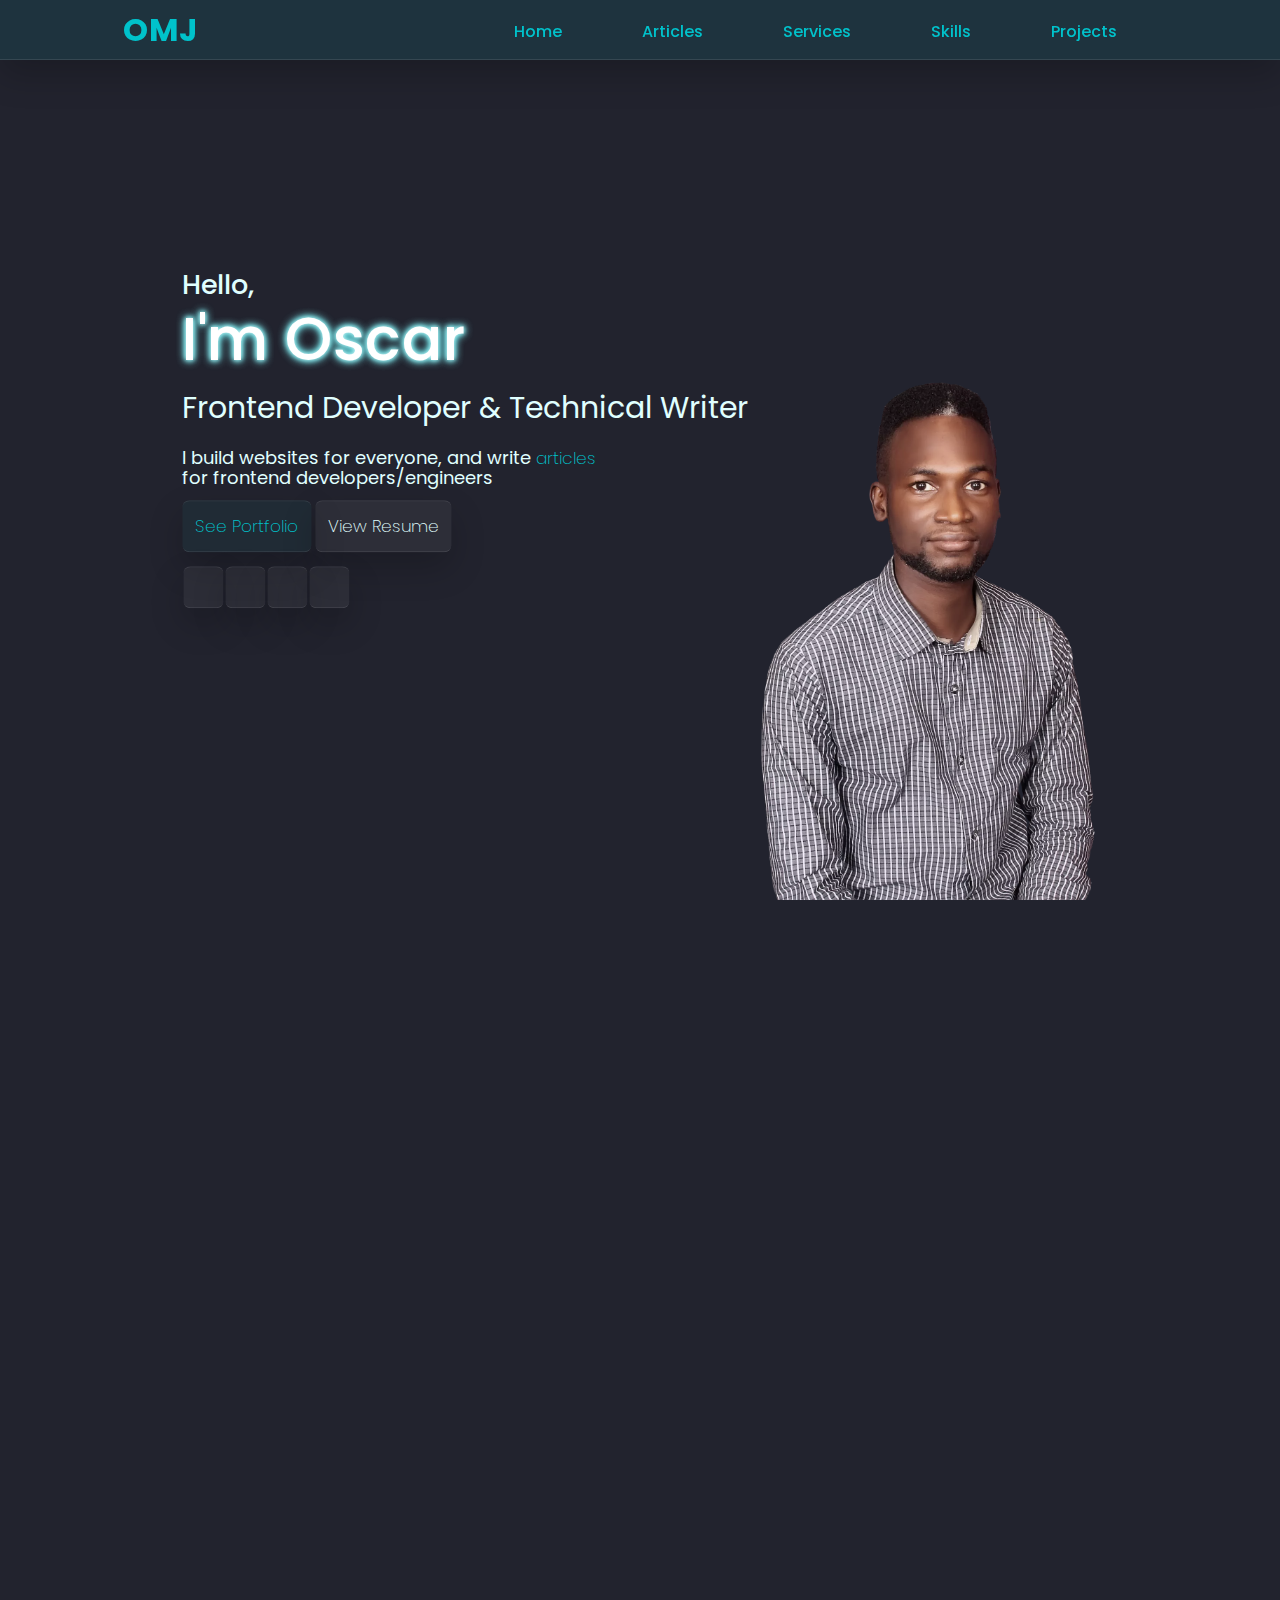
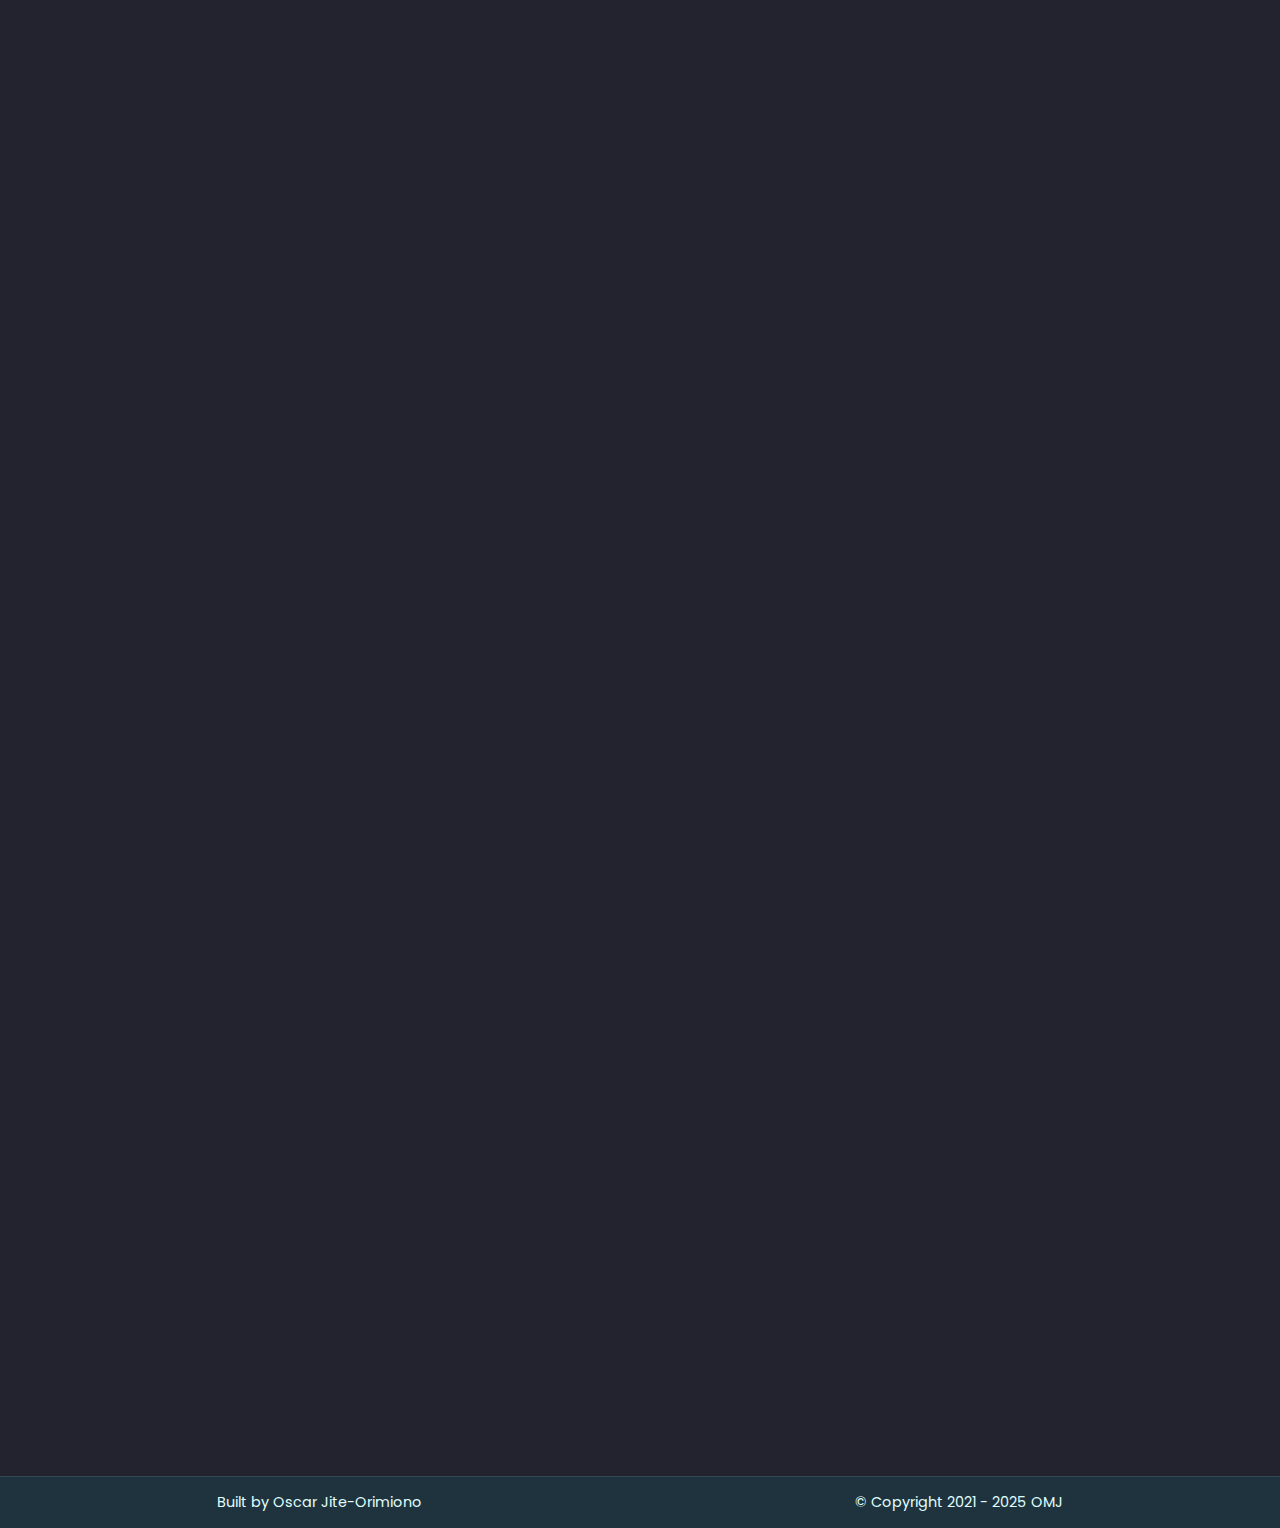
<file: index.html>
<!DOCTYPE html>
<html lang="en">

<head>
  <meta charset="UTF-8" />
  <meta http-equiv="X-UA-Compatible" content="IE=edge" />
  <meta name="viewport" content="width=device-width, initial-scale=1.0" />
  <link rel="stylesheet" type="text/css" href="css/style.css" />
  <link rel="shortcut icon" href="images/OMJ Icon.webp" type="image/x-icon" />
 <link rel="stylesheet" href="https://cdnjs.cloudflare.com/ajax/libs/font-awesome/6.6.0/css/all.min.css"
    integrity="sha512-Kc323vGBEqzTmouAECnVceyQqyqdsSiqLQISBL29aUW4U/M7pSPA/gEUZQqv1cwx4OnYxTxve5UMg5GT6L4JJg=="
    crossorigin="anonymous" referrerpolicy="no-referrer" />
  <title>OMJ - Freelance Web Developer</title>
</head>

<body>
  <section id="main">
    <!--Navigation-->
    <nav>
      <div class="logo">
        <a href="#">OMJ</a>
      </div>
      <input class="menu-btn" type="checkbox" id="menu-btn" />
      <label class="menu-icon" for="menu-btn">
        <span class="nav-icon"></span>
      </label>
      <!--Navigation-->
      <ul class="menu">
        <li><a href="#main">Home</a></li>
        <li><a href="articles.html">Articles</a></li>
        <li><a href="#services">Services</a></li>
        <li><a href="#skills">Skills</a></li>
        <li><a href="#portfolio">Projects</a></li>
      </ul>
    </nav>

    <div class="main-text">
      <p>Hello,</p>
      <p>I'm Oscar</p>
      <p>Frontend Developer & Technical Writer</p>
      <p>
        I build websites for everyone, and write <a href="articles.html">articles</a><br />
        for frontend developers/engineers
      </p>
      <a href="#portfolio" class="btn-primary">See Portfolio</a>
      <a href="https://drive.google.com/file/d/1pOnhVlmMi5XYuhYF5XbzTxsvQphCrzLH/view?usp=sharing" target="_blank" class="btn">View Resume</a>
      <ul class="social-links">
        <li>
          <a href="https://x.com/OscarJite" target="_blank"><i class="fa-brands fa-x-twitter"></i></a>
        </li>
        <li>
          <a href="https://www.linkedin.com/in/oscarjite-orimiono/" target="_blank"><i
              class="fa-brands fa-linkedin-in"></i></a>
        </li>
        <li>
          <a href="mailto:oscarmud@gmail.com?subject=Message from Website &body=Hello OMJ!" target="_blank"><i
              class="far fa-envelope"></i></a>
        </li>
        <li>
          <a href="https://github.com/OscarJite" target="_blank"><i class="fab fa-github"></i></a>
        </li>
      </ul>
    </div>
    <img src="images/Oscar.webp" class="model" alt="Oscar's Photo" />
  </section>
  <!--About Me-->
  <div class="about reveal fade-bottom">
    <div class="about-text">
      <h1>About Me</h1>
      <p>
        I'm a frontend web developer and technical writer. I have experience
        working with HTML, CSS, and JavaScript. I
        can also work with Tailwind CSS, Bootstrap, React, and jQuery. I've been a web
        developer since 2020.
      </p>
      <p>
        I build websites with a focus on them being user-friendly, responsive,
        and having pleasing aesthetics.
      </p>
      <p>
        The world is becoming more digital and, this digital space is filled
        with endless possibilities, let's explore it together!
      </p>
      <a href="#portfolio" class="btn-primary">See Portfolio</a>
      <a href="articles.html" class="btn">Find Articles</a>
    </div>
  </div>
  <!--Services-->
  <section id="services" class="reveal fade-bottom">
    <div class="services-text">
      <h1>Services</h1>
      <h3>I provide the following services</h3>
    </div>
    <div class="service-container">
      <div class="service-box box-1">
        <span><i class="fas fa-laptop-code"></i></span>
        <h2 class="heading">Web development</h2>
        <p>
          I build responsive, mobile-friendly websites for different purposes.
        </p>
      </div>
      <div class="service-box box-2">
        <span><i class="fa-regular fa-keyboard"></i></span>
        <h2 class="heading">Technical Writing</h2>
        <p>I write engaging and easy-to-understand technical articles.</p>
      </div>
      <div class="service-box box-3">
        <span><i class="fa-solid fa-gear"></i></span>
        <h2 class="heading">Others</h2>
        <p>Minimal graphics for social media posts, logos, and wallpapers.</p>
      </div>
    </div>
  </section>
  <!--Skills-->
  <section id="skills">
    <div class="skill-text reveal fade-left">
      <div class="skill-heading">
        <span>Skills</span>
        <h2>My Expertise</h2>
      </div>

      <div class="s-box-container">
        <div class="skill-box">
          <i class="fab fa-html5"></i>
          <div class="s-box-text">
            <h3>HTML</h3>
            <p>Hypertext Markup Language.</p>
          </div>
        </div>

        <div class="skill-box">
          <i class="fab fa-css3-alt"></i>
          <div class="s-box-text">
            <h3>CSS</h3>
            <p>Tailwind CSS and Bootstrap.</p>
          </div>
        </div>

        <div class="skill-box">
          <i class="fab fa-js-square"></i>
          <div class="s-box-text">
            <h3>JavaScript</h3>
            <p>Vanilla Js, React, and jQuery.</p>
          </div>
        </div>

        <div class="skill-box">
          <i class="fab fa-wordpress"></i>
          <div class="s-box-text">
            <h3>WordPress</h3>
            <p>Content Management System.</p>
          </div>
        </div>

    
      </div>
    </div>
    <div class="skill-img reveal fade-right">
      <img src="images/skills-img.webp" alt="" />
    </div>
  </section>
  <!--Projects-->


  <section id="portfolio" class="reveal fade-bottom">
    <div class="portfolio-text">
      <h1>Portfolio</h1>
      <h3>Projects</h3>
    </div>
    <div class="portfolio-container">
      <!--box-->
      <div class="portfolio-box">
        <img src="images/recent-1.webp" />
        <h2>HostelPaddy</h2>
        <h3>Platform for hostel management among Nigerian students.</h3>
        <p>HTML, CSS, Bootstrap and Js</p>
        <a href="https://github.com/Eunit99/hostelpaddy" class="btn-primary">Source Code</a>
        <a href="https://hostelpaddy.netlify.app/" class="btn">Visit Site</a>
      </div>
      <!--box-->
      <div class="portfolio-box">
        <img src="images/recent-2.webp" />
        <h2>Managex</h2>
        <h3>Business management software to help MSMEs manage
          their activities.</h3>
        <p>HTML, CSS, Js and jQuery</p>
        <a href="https://github.com/OscarJite/manag3x" class="btn-primary">Source Code</a>
        <a href="https://manag3x-git-main-coderboy-exe.vercel.app/#" class="btn">Visit Site</a>
      </div>
      <!--box-->
    </div>
  </section>
  <footer>
    <p>Built by Oscar Jite-Orimiono <i class="fas fa-smile-wink"></i></p>
    <p>&copy; Copyright 2021 - 2025 OMJ</p>
  </footer>
  <!--Side Bar-->
  <!-- <div class="side-bar">
      <a href="#main"><i class="fas fa-home"></i></a>
      <a href="#services"><i class="fas fa-cog"></i></a>
      <a href="#skills"><i class="fas fa-tools"></i></a>
      <a href="#recent"><i class="far fa-clipboard"></i></a>
      <a href="#reviews"><i class="fas fa-handshake"></i></a>
      <a href="#contact"><i class="far fa-address-book"></i></a>
    </div> -->

  <!-- <script src="js/jquery.js"></script>

  <script type="text/javascript">
    /*Filter menu*/
    $(document).on("click", ".project-filter li", function () {
      $(this)
        .addClass("project-filter-active")
        .siblings()
        .removeClass("project-filter-active");
    });

    /*project-filter*/
    $(document).ready(function () {
      $(".list").click(function () {
        const value = $(this).attr("data-filter");
        if (value == "all") {
          $(".project-box").show("1000");
        } else {
          $(".project-box")
            .not("." + value)
            .hide("1000");
          $(".project-box")
            .filter("." + value)
            .show("1000");
        }
      });
    });
  </script> -->

  <script type="text/javascript">
    function reveal() {
      var reveals = document.querySelectorAll(".reveal");

      for (var i = 0; i < reveals.length; i++) {
        var windowHeight = window.innerHeight;
        var elementTop = reveals[i].getBoundingClientRect().top;
        var elementVisible = 150;

        if (elementTop < windowHeight - elementVisible) {
          reveals[i].classList.add("active");
        } else {
          reveals[i].classList.remove("active");
        }
      }
    }

    window.addEventListener("scroll", reveal);
  </script>
</body>

</html>
</file>
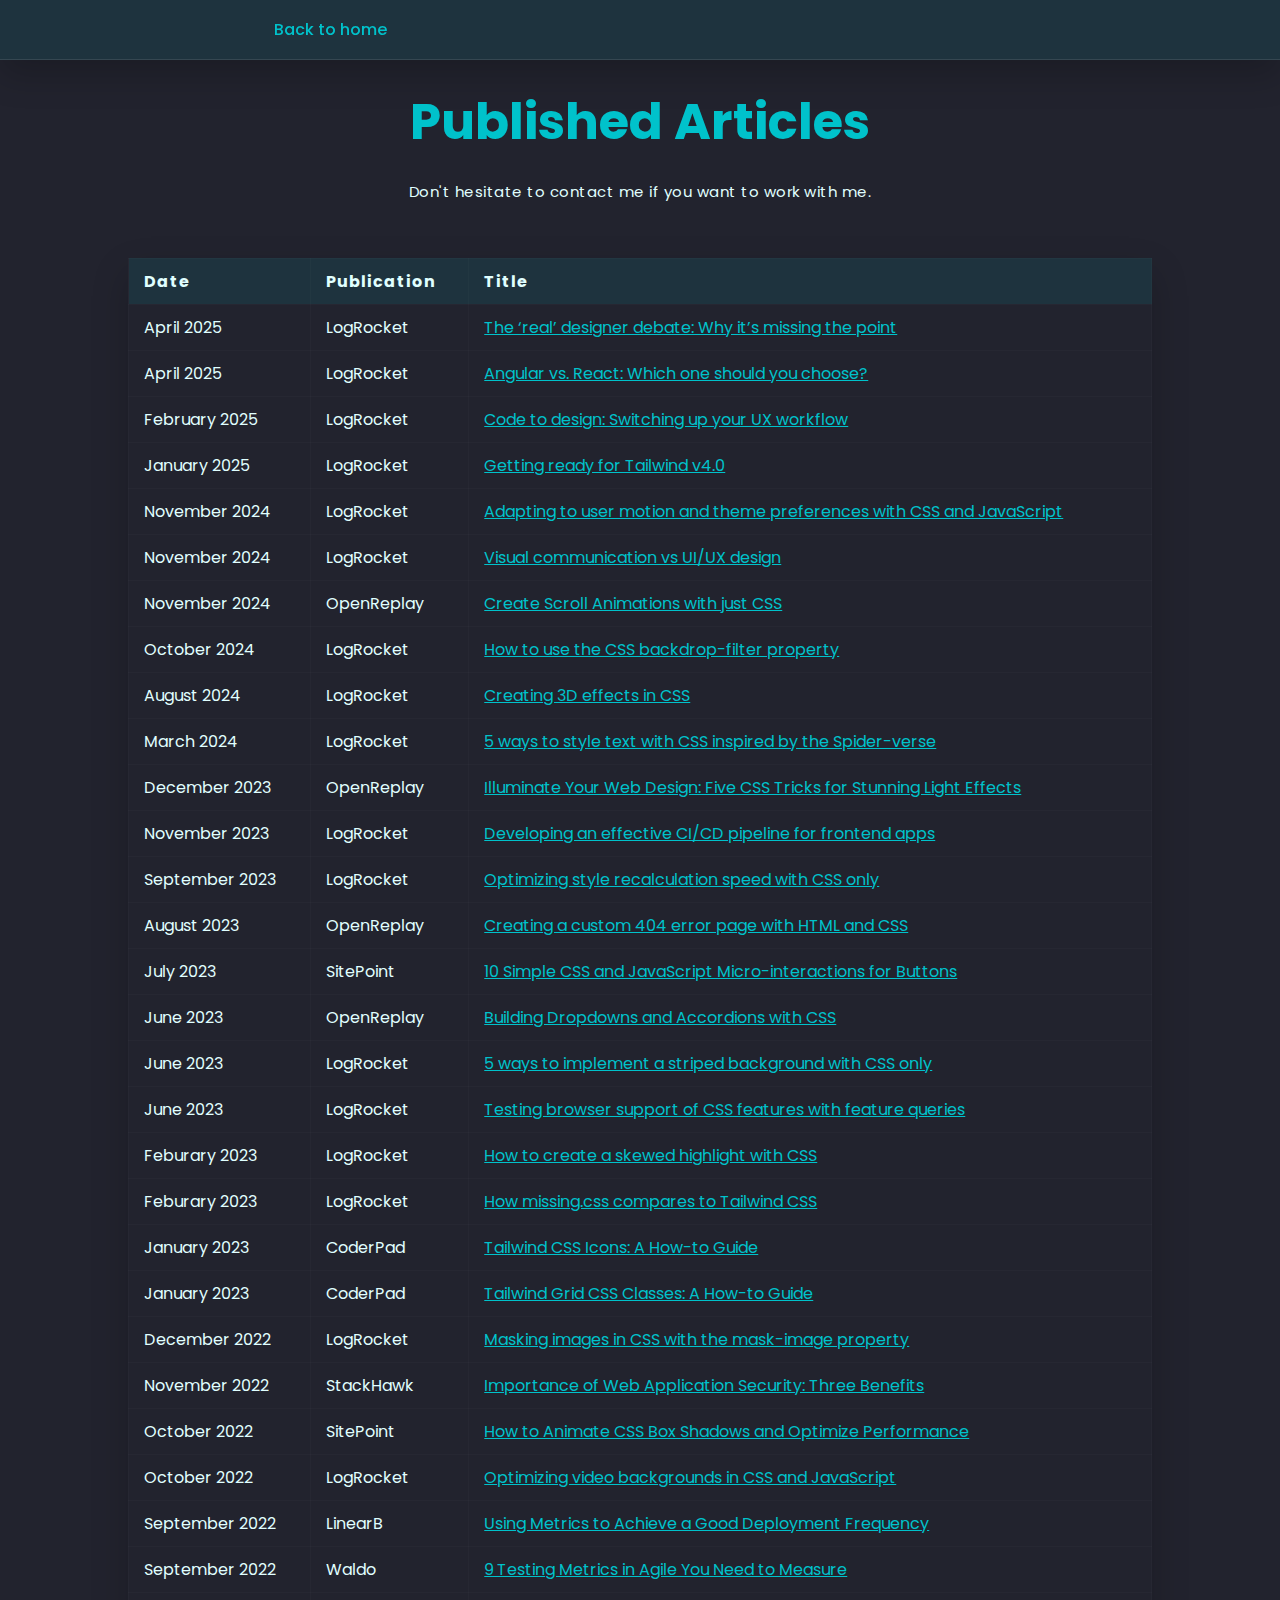
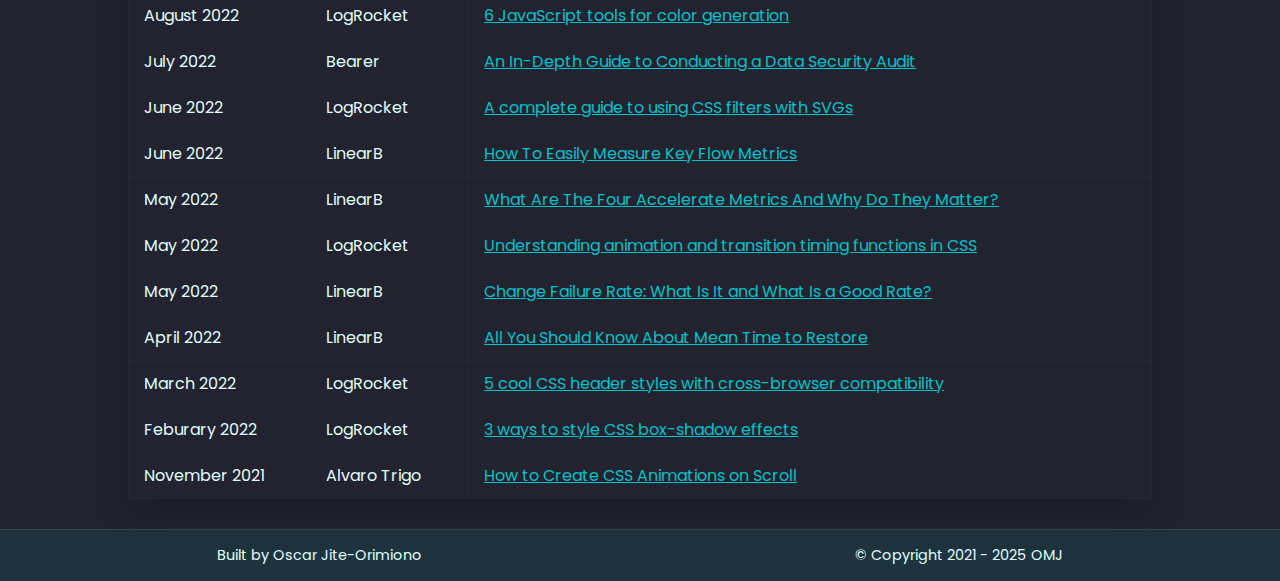
<file: articles.html>
<!DOCTYPE html>
<html lang="en">

<head>
  <meta charset="UTF-8">
  <meta name="viewport" content="width=device-width, initial-scale=1.0">
  <title>OMJ - My Articles</title>
  <link rel="stylesheet" href="css/articles.css">
  <link rel="shortcut icon" href="images/OMJ Icon.webp" type="image/x-icon" />
  <link rel="stylesheet" href="https://cdnjs.cloudflare.com/ajax/libs/font-awesome/6.6.0/css/all.min.css"
    integrity="sha512-Kc323vGBEqzTmouAECnVceyQqyqdsSiqLQISBL29aUW4U/M7pSPA/gEUZQqv1cwx4OnYxTxve5UMg5GT6L4JJg=="
    crossorigin="anonymous" referrerpolicy="no-referrer" />
</head>

<body>
  <section>
    <!--Navigation-->
    <nav>
      <div class="home">
        <a href="index.html"><i class="fa-solid fa-arrow-left"></i> Back to home</a>
      </div>
      <!--Navigation-->
      <ul class="social-links">
        <li>
          <a href="https://x.com/OscarJite" target="_blank"><i class="fa-brands fa-x-twitter"></i></a>
        </li>
        <li>
          <a href="https://www.linkedin.com/in/oscarjite-orimiono/" target="_blank"><i
              class="fa-brands fa-linkedin-in"></i></a>
        </li>
        <li>
          <a href="mailto:oscarmud@gmail.com?subject=Message from Website &body=Hello OMJ!" target="_blank"><i
              class="far fa-envelope"></i></a>
        </li>
        <li>
          <a href="https://github.com/OscarJite" target="_blank"><i class="fab fa-github"></i></a>
        </li>
      </ul>

    </nav>

    <div class="text">
      <h1>Published Articles</h1>
      <p> Don't hesitate to contact me if you want to work with me.</p>
    </div>

    <table>
      <tr>
        <th>Date</th>
        <th>Publication</th>
        <th>Title</th>
      </tr>

      <tr>
        <td>April 2025</td>
        <td>LogRocket</td>
        <td><a href="https://blog.logrocket.com/ux-design/the-real-designer-debate/"
            target="_blank">The ‘real’ designer debate: Why it’s missing the point</a></td>
      </tr>
      
      <tr>
        <td>April 2025</td>
        <td>LogRocket</td>
        <td><a href="https://blog.logrocket.com/angular-vs-react/"
            target="_blank">Angular vs. React: Which one should you choose?</a></td>
      </tr>
      
      <tr>
        <td>February 2025</td>
        <td>LogRocket</td>
        <td><a href="https://blog.logrocket.com/ux-design/code-to-design-ux-workflow/"
            target="_blank">Code to design: Switching up your UX workflow</a></td>
      </tr>
      
      <tr>
        <td>January 2025</td>
        <td>LogRocket</td>
        <td><a href="https://blog.logrocket.com/getting-ready-tailwind-v4/"
            target="_blank">Getting ready for Tailwind v4.0</a></td>
      </tr>
      
       <tr>
        <td>November 2024</td>
        <td>LogRocket</td>
        <td><a href="https://blog.logrocket.com/adapting-user-motion-theme-preferences-css-javascript/"
            target="_blank">Adapting to user motion and theme preferences with CSS and JavaScript</a></td>
      </tr>

       <tr>
        <td>November 2024</td>
        <td>LogRocket</td>
        <td><a href="https://blog.logrocket.com/ux-design/visual-communication-vs-ui-ux-design/"
            target="_blank">Visual communication vs UI/UX design</a></td>
      </tr>

      
      <tr>
        <td>November 2024</td>
        <td>OpenReplay</td>
        <td><a href="https://blog.openreplay.com/create-scroll-animations-with-just-css/" target="_blank">Create Scroll 
          Animations with just CSS</a></td>
      </tr>
      
      <tr>
        <td>October 2024</td>
        <td>LogRocket</td>
        <td><a href="https://blog.logrocket.com/use-css-backdrop-filter-property/"
            target="_blank">How to use the CSS backdrop-filter property</a></td>
      </tr>

      <tr>
        <td>August 2024</td>
        <td>LogRocket</td>
        <td><a href="https://blog.logrocket.com/creating-3d-effects-in-css/"
            target="_blank">Creating 3D effects in CSS</a></td>
      </tr>

      <tr>
        <td>March 2024</td>
        <td>LogRocket</td>
        <td><a href="https://blog.logrocket.com/5-ways-style-text-css-inspired-spider-verse/"
            target="_blank">5 ways to style text with CSS inspired by the Spider-verse</a></td>
      </tr>

      <tr>
        <td>December 2023</td>
        <td>OpenReplay</td>
        <td><a href="https://blog.openreplay.com/five-ways-to-create-light-effects-with-css/"
            target="_blank">Illuminate Your Web Design: Five CSS Tricks for Stunning Light Effects</a></td>
      </tr>

      <tr>
        <td>November 2023</td>
        <td>LogRocket</td>
        <td><a href="https://blog.logrocket.com/best-practices-ci-cd-pipeline-frontend/"
            target="_blank">Developing an effective CI/CD pipeline for frontend apps</a></td>
      </tr>

      <tr>
        <td>September 2023</td>
        <td>LogRocket</td>
        <td><a href="https://blog.logrocket.com/optimizing-style-recalculation-speed-css-only/"
            target="_blank">Optimizing style recalculation speed with CSS only</a></td>
      </tr>

      <tr>
        <td>August 2023</td>
        <td>OpenReplay</td>
        <td><a href="https://blog.openreplay.com/creating-a-custom-404-error-page/" target="_blank">Creating a custom
            404 error page with HTML and CSS</a></td>
      </tr>

      <tr>
        <td>July 2023</td>
        <td>SitePoint</td>
        <td><a href="https://www.sitepoint.com/button-micro-interactions/" target="_blank">10 Simple CSS and JavaScript
            Micro-interactions for Buttons</a></td>
      </tr>

      <tr>
        <td>June 2023</td>
        <td>OpenReplay</td>
        <td><a href="https://blog.openreplay.com/building-dropdowns-and-accordions-with-css/" target="_blank">Building Dropdowns and
            Accordions with CSS</a></td>
      </tr>

      <tr>
        <td>June 2023</td>
        <td>LogRocket</td>
        <td><a href="https://blog.logrocket.com/5-ways-implement-striped-background-css-only/" target="_blank">5 ways to implement a
            striped background with CSS only</a></td>
      </tr>

      <tr>
        <td>June 2023</td>
        <td>LogRocket</td>
        <td><a href="https://blog.logrocket.com/testing-browser-support-css-features-feature-queries/" target="_blank">Testing browser
            support of CSS features with feature queries</a></td>
      </tr>

      <tr>
        <td>Feburary 2023</td>
        <td>LogRocket</td>
        <td><a href="https://blog.logrocket.com/create-skewed-highlight-css/" target="_blank">How to create a skewed highlight with
            CSS</a></td>
      </tr>

      <tr>
        <td>Feburary 2023</td>
        <td>LogRocket</td>
        <td><a href="https://blog.logrocket.com/how-missing-css-compares-tailwind-css/" target="_blank">How missing.css compares to
            Tailwind CSS</a></td>
      </tr>

      <tr>
        <td>January 2023</td>
        <td>CoderPad</td>
        <td><a href="https://coderpad.io/blog/development/tailwind-css-icons-a-how-to-guide/" target="_blank">Tailwind CSS Icons: A
            How-to Guide</a></td>
      </tr>

      <tr>
        <td>January 2023</td>
        <td>CoderPad</td>
        <td><a href="https://coderpad.io/blog/development/tailwind-grid-css-classes-a-how-to-guide/" target="_blank">Tailwind Grid CSS
            Classes: A How-to Guide</a></td>
      </tr>

      <tr>
        <td>December 2022</td>
        <td>LogRocket</td>
        <td><a href="https://blog.logrocket.com/css-mask-image-property/" target="_blank">Masking images in CSS with the mask-image
            property</a></td>
      </tr>

      <tr>
        <td>November 2022</td>
        <td>StackHawk</td>
        <td><a href="https://www.stackhawk.com/blog/importance-of-web-application-security-three-benefits/" target="_blank">Importance
            of Web Application Security: Three Benefits</a></td>
      </tr>

      <tr>
        <td>October 2022</td>
        <td>SitePoint</td>
        <td><a href="https://www.sitepoint.com/css-box-shadow-animation-performance/" target="_blank">How to Animate CSS Box Shadows and
            Optimize Performance</a></td>
      </tr>

      <tr>
        <td>October 2022</td>
        <td>LogRocket</td>
        <td><a href="https://blog.logrocket.com/optimizing-video-backgrounds-css-javascript/" target="_blank">Optimizing video
            backgrounds in CSS and JavaScript</a></td>
      </tr>

      <tr>
        <td>September 2022</td>
        <td>LinearB</td>
        <td><a href="https://linearb.io/blog/deployment-frequency" target="_blank">Using Metrics to Achieve a Good Deployment
            Frequency</a></td>
      </tr>

      <tr>
        <td>September 2022</td>
        <td>Waldo</td>
        <td><a href="https://www.waldo.com/blog/testing-metrics-in-agile" target="_blank">9 Testing Metrics in Agile You Need to
            Measure</a></td>
      </tr>

      <tr>
        <td>August 2022</td>
        <td>LogRocket</td>
        <td><a href="https://blog.logrocket.com/6-javascript-tools-color-generation/" target="_blank">6 JavaScript tools for color
            generation</a></td>
      </tr>

      <tr>
        <td>July 2022</td>
        <td>Bearer</td>
        <td><a href="https://www.bearer.com/blog/an-in-depth-guide-to-conducting-a-data-security-audit" target="_blank">An In-Depth
            Guide to Conducting a Data Security Audit</a></td>
      </tr>

      <tr>
        <td>June 2022</td>
        <td>LogRocket</td>
        <td><a href="https://blog.logrocket.com/complete-guide-using-css-filters-svgs/" target="_blank">A complete guide to using CSS
            filters with SVGs</a></td>
      </tr>

      <tr>
        <td>June 2022</td>
        <td>LinearB</td>
        <td><a href="https://linearb.io/blog/5-key-flow-metrics" target="_blank">How To Easily Measure Key Flow Metrics</a></td>
      </tr>

      <tr>
        <td>May 2022</td>
        <td>LinearB</td>
        <td><a href="https://linearb.io/blog/accelerate-metrics" target="_blank">What Are The Four Accelerate Metrics And Why Do They
            Matter?</a></td>
      </tr>

      <tr>
        <td>May 2022</td>
        <td>LogRocket</td>
        <td><a href="https://blog.logrocket.com/understanding-animation-transition-timing-functions-css/" target="_blank">Understanding
            animation and transition timing functions in CSS </a></td>
      </tr>

      <tr>
        <td>May 2022</td>
        <td>LinearB</td>
        <td><a href="https://linearb.io/blog/change-failure-rate" target="_blank">Change Failure Rate: What Is It and What Is a Good
            Rate?</a></td>
      </tr>

      <tr>
        <td>April 2022</td>
        <td>LinearB</td>
        <td><a href="https://linearb.io/blog/all-you-should-know-about-mean-time-to-restore" target="_blank">All You Should Know
            About Mean Time to Restore</a></td>
      </tr>

      <tr>
        <td>March 2022</td>
        <td>LogRocket</td>
        <td><a href="https://blog.logrocket.com/five-cool-css-header-styles-with-cross-browser-compatibility/" target="_blank">5 cool
            CSS header styles with cross-browser compatibility</a></td>
      </tr>

      <tr>
        <td>Feburary 2022</td>
        <td>LogRocket</td>
        <td><a href="https://blog.logrocket.com/three-ways-style-css-box-shadow-effects/" target="_blank">3 ways to style CSS box-shadow
            effects</a></td>
      </tr>

      <tr>
        <td>November 2021</td>
        <td>Alvaro Trigo</td>
        <td><a href="https://alvarotrigo.com/blog/css-animations-scroll/" target="_blank">How to Create CSS Animations on Scroll</a>
        </td>
      </tr>


    </table>
  </section>
  <footer>
    <p>Built by Oscar Jite-Orimiono <i class="fas fa-smile-wink"></i></p>
    <p>&copy; Copyright 2021 - 2025 OMJ</p>
  </footer>
</body>

</html>
</file>
<file: css/style.css>
@charset "utf=8";
@import url("https://fonts.googleapis.com/css2?family=Poppins&display=swap");

body {
  margin: 0px;
  padding: 0px;
  font-family: "Poppins", sans-serif;
  background-color: #22232e;
}
* {
  box-sizing: border-box;
  scroll-behavior: smooth;
}
ul {
  list-style: none;
}
a {
  text-decoration: none;
}
nav {
  display: inline-flex;
  justify-content: space-around;
  align-items: center;
  height: 60px;
  position: fixed;
  width: 100%;
  background: rgba(0, 194, 203, 0.1);
  backdrop-filter: blur(15px);
  /* -webkit-backdrop-filter: blur(15px); */
  box-shadow: 0 15px 35px rgba(0, 0, 0, 0.2);
  border-bottom: 1px solid rgba(255, 255, 255, 0.1);
  padding: 0px 5%;
  z-index: 1;
}
.logo a {
  font-weight: 700;
  color: #00c2cb;
  font-size: 2rem;
  letter-spacing: 0.5px;
}
nav ul {
  display: flex;
}
nav ul li a {
  height: 40px;
  line-height: 43px;
  margin: 10px;
  padding: 0px 30px;
  display: flex;
  font-size: 1rem;
  font-weight: 500;
  color: #00c2cb;
  transition: 0.1s;
}
nav ul li a:hover {
  background: rgba(255, 255, 255, 0.1);
  border-radius: 3px;
  color: #fff;
  text-shadow: 0px 0px 10px #fff, 0px 0px 10px #00c2cb, 0px 0px 20px #00c2cb,
    0px 0px 40px #00c2cb, 0px 0px 80px #fff;
}
#main {
  background-color: #22232e;
  width: 100%;
  height: 100vh;
  position: relative;
}
.main-text p:nth-child(1) {
  font-weight: 500;
  font-size: 27px;
  line-height: 1px;
}
.main-text p:nth-child(2) {
  font-size: 60px;
  font-weight: 500;
  letter-spacing: 0.5px;
  color: #fff;
  text-shadow: 0px 0px 5px #fff, 0px 0px 5px #00c2cb, 0px 0px 10px #00c2cb,
    0px 0px 10px #fff;
}
.main-text p:nth-child(3) {
  font-size: 30px;
  line-height: 30px;
}
.main-text p:nth-child(4) {
  font-size: 18px;
  line-height: 20px;
}
.main-text {
  position: absolute;
  left: 20%;
  top: 42%;
  transform: translate(-13%, -42%);
}
.main-text p {
  color: #e0ffff;
  margin: 23px 0px 25px;
  line-height: 58px;
}
.main-text p a {
  color: #00c2cb;
  padding: 0;
}
.main-text a,
.about a {
  width: 150px;
  height: 42px;
  outline: none;
  margin: 0px;
  padding: 0.8rem;
  border-radius: 7px;
  font-size: 17px;
  font-weight: 200;
}
.btn {
  background: rgba(255, 255, 255, 0.05);
  box-shadow: 0 15px 35px rgba(0, 0, 0, 0.2);
  border-top: 1px solid rgba(255, 255, 255, 0.1);
  border-bottom: 1px solid rgba(255, 255, 255, 0.1);
  color: #e0ffff;
}
.btn-primary {
  background: rgba(0, 194, 203, 0.05);
  box-shadow: 0 15px 35px rgba(0, 0, 0, 0.2);
  border-top: 1px solid rgba(255, 255, 255, 0.1);
  border-bottom: 1px solid rgba(255, 255, 255, 0.1);
  color: #00c2cb;
}
.btn:hover,
.btn-primary:hover {
  color: #ffffff;
  text-shadow: 0px 0px 10px #fff, 0px 0px 10px #00c2cb, 0px 0px 20px #00c2cb,
    0px 0px 40px #00c2cb, 0px 0px 80px #fff;
}
.model {
  height: 560px;
  position: absolute;
  bottom: 0px;
  left: 80%;
  transform: translateX(-70%);
  filter: grayscale(30%);
}
.about {
  width: 75%;
  height: 400px;
  background-color: #22232e;
  border-radius: 20px;
  box-shadow: 2px 2px 12px rgba(0, 0, 0, 0.5);
  border-top: 1px solid rgba(255, 255, 255, 0.1);
  border-bottom: 1px solid rgba(255, 255, 255, 0.1);
  display: flex;
  margin: -7% auto 20px auto;
  position: relative;
  justify-content: space-evenly;
  align-items: center;
}
.about img {
  height: 250px;
}
.about-text {
  color: #e0ffff;
  width: 800px;
  text-align: center;
}
.about-text h1 {
  color: #00c2cb;
  font-weight: 600;
  font-size: 30px;
  line-height: 0px;
  padding-bottom: 1rem;
}
.about-text h3 {
  font-size: 17px;
  font-weight: 500;
  line-height: 20px;
  color: #00c2cb;
}
.about-text p {
  font-size: 17px;
  padding-bottom: 0.5rem;
}
#services {
  background-color: transparent;
  display: flex;
  justify-content: center;
  align-items: center;
  margin: 30px 0px;
  flex-direction: column;
}
.service-container {
  display: flex;
  justify-content: center;
  align-items: center;
  flex-wrap: wrap;
  margin: 20px 0px;
}
.services-text h1,
.portfolio-text h1 {
  font-weight: 600;
  color: #00c2cb;
  font-size: 30px;
  line-height: 0px;
}
.services-text h3,
.portfolio-text h3 {
  font-weight: 500;
  color: #e0ffff;
}
.service-box {
  width: 300px;
  height: 320px;
  border-radius: 10px;
  display: flex;
  justify-content: center;
  align-items: center;
  flex-direction: column;
  padding: 7px;
  margin: 15px;
  box-shadow: 0 15px 35px rgba(0, 0, 0, 0.2);
  border-top: 1px solid rgba(255, 255, 255, 0.1);
  border-bottom: 1px solid rgba(255, 255, 255, 0.1);
  background-color: #22232e;
}
.service-box span {
  width: 60px;
  height: 60px;
  border-radius: 50%;
  background-color: transparent;
  display: flex;
  justify-content: center;
  align-items: center;
  font-weight: 300;
  font-size: 40px;
  color: #e0ffff;
}
.service-box h2 {
  color: #00c2cb;
  font-size: 23px;
  line-height: 0px;
}
.service-box p {
  text-align: center;
  width: 230px;
  margin: 0px 0px 20px 0px;
  color: #e0ffff;
}
#skills {
  display: flex;
  justify-content: space-around;
  align-items: center;
  width: 90%;
  margin: auto auto 50px auto;
  padding-top: 2rem;
  padding-bottom: 3rem;
}
.skill-text {
  width: 400px;
}
.skill-img {
  width: 600px;
  height: 600px;
  background-color: transparent;
}
.skill-img img {
  width: 100%;
  height: 100%;
  object-fit: contain;
}
.skill-heading span {
  color: #e0ffff;
  font-weight: 500;
  text-transform: uppercase;
  letter-spacing: 1px;
  font-size: 1.5rem;
}
.skill-heading h2 {
  color: #00c2cb;
  font-size: 3.3rem;
  margin-top: 0px;
  font-weight: 400;
  letter-spacing: 1px;
}
.s-box-container {
  margin-top: 30px;
}
.skill-box {
  display: flex;
  margin: 0px;
}
.skill-box h3 {
  color: #00c2cb;
  margin: 0px;
  font-weight: 600;
}
.skill-box p {
  color: #e0ffff;
  font-weight: 500;
}
.fa-html5,
.fa-js-square,
.fa-css3-alt,
.fa-wordpress,
.fa-markdown {
  padding-right: 5px;
  font-size: 20px;
}
.fa-html5 {
  color: #e06061;
}
.fa-css3-alt {
  color: #416cdf;
}
.fa-js-square {
  color: #f98231;
}
.fa-wordpress {
  color: #21759b;
}
.fa-markdown {
  color: #808080;
}
#portfolio {
  background-color: transparent;
  display: flex;
  justify-content: center;
  align-items: center;
  margin: 30px 0px;
  flex-direction: column;
}
.portfolio-container {
  display: flex;
  justify-content: center;
  align-items: center;
  flex-wrap: wrap;
  margin: 20px 0px;
}
.portfolio-box{
  width: 400px;
  height: 420px;
  border-radius: 10px;
  padding: 10px;
  margin: 10px;
  box-shadow: 0 15px 35px rgba(0, 0, 0, 0.2);
  border-top: 1px solid rgba(255, 255, 255, 0.1);
  border-bottom: 1px solid rgba(255, 255, 255, 0.1);
  text-align: center;
}
.portfolio-box img {
  width: 100%;
  height: 150px;
  object-fit: contain;
  margin: 5px;
}
.portfolio-box h2 {
  color: #00c2cb;
  font-size: 1.7rem;
  font-weight: 500;
  margin: 10px;
  padding: 0;
}
.portfolio-box h3{
  color: #e0ffff;
  font-size: 1rem;
  font-weight: 500;
  padding: 5px 15px;
}
.portfolio-box p {
  margin: 0px auto;
  color: #00c2cb;
  line-height: 0;
  margin-bottom: 30px;
}
.portfolio-box a {
  font-weight: 500;
  border-radius: 7px;
  margin: 10px 0;
  padding: 10px;
}
.portfolio-box a:hover {
  color: #fff;
  text-shadow: 0px 0px 10px #fff, 0px 0px 10px #00c2cb, 0px 0px 20px #00c2cb,
    0px 0px 40px #00c2cb, 0px 0px 80px #fff;
}
.portfolio-box:hover,
.service-box:hover {
  transform: translateY(-5px);
  box-shadow: 5px 10px 30px rgba(0, 0, 0, 0.3);
  transition: all ease 0.2s;
}
.social-links {
  position: absolute;
  display: flex;
  left: -40px;
  transform: translateY(10px);
}
.social-links li {
  list-style: none;
}
.social-links li a {
  display: inline-block;
  width: 40px;
  margin: 1px;
  background: rgba(255, 255, 255, 0.05);
  box-shadow: 0 15px 35px rgba(0, 0, 0, 0.2);
  border-top: 1px solid rgba(255, 255, 255, 0.1);
  border-bottom: 1px solid rgba(255, 255, 255, 0.1);
  color: #e0ffff;
  display: flex;
  justify-content: center;
  align-items: center;
  text-decoration: none;
  font-size: 1.2rem;
}
.fa-x-twitter:hover,
.fa-facebook:hover,
.fa-instagram:hover,
.fa-telegram-plane:hover,
.fa-whatsapp:hover,
.fa-envelope:hover,
.fa-linkedin-in:hover,
.fa-github:hover,
.fa-codepen:hover {
  color: #fff;
}
.fa-x-twitter:hover {
  text-shadow: 0px 0px 10px #fff, 0px 0px 20px #fff, 0px 0px 20px #fff,
    0px 0px 20px #fff;
}
.fa-envelope:hover {
  text-shadow: 0px 0px 10px #de5246, 0px 0px 20px #fff, 0px 0px 20px #de5246,
    0px 0px 20px #fff;
}
.fa-linkedin-in:hover {
  text-shadow: 0px 0px 10px #0077b5, 0px 0px 20px #fff, 0px 0px 20px #0077b5,
    0px 0px 20px #fff;
}
.fa-github:hover {
  text-shadow: 0px 0px 10px #6e5494, 0px 0px 20px #fff, 0px 0px 20px #6e5494,
    0px 0px 20px #fff;
}
footer {
  display: flex;
  justify-content: space-around;
  border-top: 1px solid rgba(255, 255, 255, 0.1);
  background: rgba(0, 194, 203, 0.1);
}
footer p {
  margin: 15px 0px;
  color: #e0ffff;
  font-size: 0.9rem;
}
nav .menu-btn {
  display: none;
}
/* .side-bar {
  position: fixed;
  top: 50%;
  right: 0px;
  transform: translateY(-50%);
  background: transparent;
  border-radius: 0px;
}
.side-bar a {
  display: flex;
  justify-content: center;
  align-items: center;
  width: 40px;
  height: 40px;
  padding: 0px;
  line-height: 0px;
  background: rgba(255, 255, 255, 0.05);
  backdrop-filter: blur(15px);
  border-top: 1px solid rgba(255, 255, 255, 0.1);
  border-bottom: 1px solid rgba(255, 255, 255, 0.1);
  box-shadow: 2px 2px 12px rgba(0, 0, 0, 0.2);
  border-radius: 3px;
  transition: 0.5s;
  overflow: hidden;
}
.side-bar i {
  color: #e0ffff;
  font-size: 15px;
}
.side-bar a:hover i {
  color: #ffffff;
  text-shadow: 0px 0px 10px #fff, 0px 0px 10px #00c2cb, 0px 0px 20px #00c2cb,
    0px 0px 40px #00c2cb, 0px 0px 80px #fff;
  font-size: 20px;
} */
.reveal {
  opacity: 0;
}

.reveal.active {
  opacity: 1;
}
.active.fade-bottom {
  animation: fade-bottom 1s ease-in-out;
}
.active.fade-left {
  animation: fade-left 1s ease-in-out;
}
.active.fade-right {
  animation: fade-right 1s ease-in-out;
}
@keyframes fade-bottom {
  0% {
    transform: translateY(50px);
    opacity: 0;
  }
  100% {
    transform: translateY(0);
    opacity: 1;
  }
}
@keyframes fade-left {
  0% {
    transform: translateX(-100px);
    opacity: 0;
  }
  100% {
    transform: translateX(0);
    opacity: 1;
  }
}

@keyframes fade-right {
  0% {
    transform: translateX(100px);
    opacity: 0;
  }
  100% {
    transform: translateX(0);
    opacity: 1;
  }
}

@media (max-width: 1000px) {
  * {
    box-sizing: border-box;
  }
  .model {
    height: 460px;
    left: 90%;
    transform: translateX(-90%);
  }
  .main-text {
    top: 46%;
  }
  .about {
    width: 90%;
    border-radius: 10px;
  }
  .about-text {
    width: 400px;
  }
}
@media (max-width: 1140px) {
  .content {
    width: 100%;
  }
  .model {
    height: 438px;
  }
  .main-text,
  .model {
    margin: 10px;
  }
  .main-text h1 {
    font-size: 3rem;
  }
  .skill-img {
    width: 400px;
    height: 400px;
  }
}
@media (max-width: 900px) {
  nav {
    justify-content: space-between;
    height: 65px;
    padding: 0px 30px;
  }
  .logo img {
    height: 35px;
  }
  .menu {
    display: none;
    position: absolute;
    top: 65px;
    left: 0px;
    background-color: #22232e;
    border-bottom: 1px solid rgba(255, 255, 255, 0.1);
    width: 100%;
    padding: 0px;
    margin: 0px;
  }
  .menu li {
    width: 100%;
  }
  nav .menu li a {
    width: 100%;
    height: 40px;
    justify-content: center;
    align-items: center;
    margin: 0px;
    padding: 25px;
    border: 1px solid rgba(38, 38, 38, 0.03);
  }
  nav .menu-icon {
    cursor: pointer;
    float: right;
    padding: 28px 20px;
    position: relative;
    user-select: none;
  }
  nav .menu-icon .nav-icon {
    background-color: #00c2cb;
    display: block;
    height: 2px;
    position: relative;
    transition: background 0.2s ease-out;
    width: 18px;
  }
  nav .menu-icon .nav-icon::before,
  nav .menu-icon .nav-icon::after {
    background: #00c2cb;
    content: "";
    display: block;
    height: 100%;
    position: absolute;
    transition: all ease-out 0.2s;
    width: 100%;
  }
  nav .menu-icon .nav-icon:before {
    top: 5px;
  }
  nav .menu-icon,
  .nav-icon:after {
    top: -5px;
  }
  nav .menu-btn:checked ~ .menu-icon .nav-icon {
    background: transparent;
  }
  nav .menu-btn:checked ~ .menu-icon .nav-icon:before {
    transform: rotate(-45deg);
    top: 0;
  }
  nav .menu-btn:checked ~ .menu-icon .nav-icon:after {
    transform: rotate(45deg);
    top: 0;
  }
  nav .menu-btn {
    display: none;
  }
  nav .menu-btn:checked ~ .menu {
    display: block;
  }

  #skills {
    width: 100%;
    justify-content: space-between;
    padding-left: 40px;
  }
  .skill-text {
    width: 400px;
  }
  .skill-img {
    width: 40%;
    height: 300px;
  }
  .skill-img img {
    object-fit: cover;
    object-position: left;
  }
}
@media (max-width: 750px) {
  .model {
    display: none;
  }
  .about {
    top: 0px;
    flex-direction: column;
    width: 90%;
    height: auto;
    padding: 30px 0px;
    align-items: center;
  }
  .about-text {
    width: 90%;
  }
}
@media (max-width: 720px) {
  .model {
    display: none;
  }
  .main-text {
    width: 70%;
    position: absolute;
    left: 50%;
    top: 50%;
    transform: translate(-50%, -50%);
  }
  .main text a{
    width: 100%;
    display: flex;
    flex-direction: column;
  }
  .portfolio-container{
    width: 350px;
  }
  footer {
    justify-content: center;
    padding: 10px 20px;
  }
  footer p {
    text-align: center;
  }
}
@media (max-width: 530px) {
  .skill-img {
    display: none;
  }
  .skill-text {
    width: 85%;
  }
  #skills {
    margin: 0px;
  }
}
</file>
<file: css/articles.css>
@charset "utf=8";
@import url('https://fonts.googleapis.com/css2?family=Poppins&display=swap');

body {
  margin: 0px;
  padding: 0px;
  font-family: "Poppins", sans-serif;
  background-color: #22232e;
}
* {
  box-sizing: border-box;
  scroll-behavior: smooth;
}
ul {
  list-style: none;
}
a {
  text-decoration: none;
}
section {
  display: flex;
  justify-content: center;
  align-items: center;
  flex-direction: column;
}
nav {
  position: fixed;
  top: 0;
  left: 0;
  width: 100%;
  height: 60px;
  display: flex;
  justify-content: space-around;
  align-items: center;
  background: rgba(0, 194, 203, 0.1);
  backdrop-filter: blur(15px);
  -webkit-backdrop-filter: blur(15px);
  box-shadow: 0 15px 35px rgba(0, 0, 0, 0.2);
  border-bottom: 1px solid rgba(255, 255, 255, 0.1);
  padding: 0px 5%;
  z-index: 1;
}
.home a {
  font-weight: 500;
  color: #00c2cb;
  font-size: 1rem;
}
.social-links {
  display: flex;
}
.social-links li {
  list-style: none;
}
.social-links li a {
  width: 40px;
  color: #00c2cb;
  display: flex;
  justify-content: center;
  align-items: center;
  text-decoration: none;
  font-size: 1.2rem;
}
.fa-x-twitter:hover,
.fa-facebook:hover,
.fa-instagram:hover,
.fa-telegram-plane:hover,
.fa-whatsapp:hover,
.fa-envelope:hover,
.fa-linkedin-in:hover,
.fa-github:hover,
.fa-codepen:hover {
  color: #fff;
}
.fa-x-twitter:hover {
  text-shadow: 0px 0px 10px #fff, 0px 0px 20px #fff, 0px 0px 20px #fff,
    0px 0px 20px #fff;
}
.fa-envelope:hover {
  text-shadow: 0px 0px 10px #de5246, 0px 0px 20px #fff, 0px 0px 20px #de5246,
    0px 0px 20px #fff;
}
.fa-linkedin-in:hover {
  text-shadow: 0px 0px 10px #0077b5, 0px 0px 20px #fff, 0px 0px 20px #0077b5,
    0px 0px 20px #fff;
}
.fa-github:hover {
  text-shadow: 0px 0px 10px #6e5494, 0px 0px 20px #fff, 0px 0px 20px #6e5494,
    0px 0px 20px #fff;
}
.text{
  margin-top: 50px;
  margin-bottom: 40px;
  text-align: center;
}
.text h1{
  color: #00c2cb;
  font-size: 50px;
  margin-bottom: 20px;
}
.text p{
  color: #e0ffff;
  font-size: 15px;
  letter-spacing: 0.5px;
}
table {
  width: 80%;
  height: auto;
  border-spacing: 0;
  border-collapse: collapse;
  background: transparent;
  box-shadow: 0 15px 35px rgba(0, 0, 0, 0.2);
  overflow: hidden;
  color: #e0ffff;
  font-size: 1rem;
  margin-bottom: 30px
}
th,
td {
  padding: 10px 15px;
  border: 1px solid rgba(255, 255, 255, 0.02);
}
th {
  background: rgba(0, 194, 203, 0.1);
  text-align: left;
  letter-spacing: 1px;
}
td a {
  color: #00c2cb;
  text-decoration: underline;
}
footer {
  display: flex;
  justify-content: space-around;
  border-top: 1px solid rgba(255, 255, 255, 0.1);
  background: rgba(0, 194, 203, 0.1);
}
footer p {
  margin: 15px 0px;
  color: #e0ffff;
  font-size: 0.9rem;
}
@media (max-width: 768px) {
.text p{
    font-size: 14px;
  }
  table {
    width: 90%;
    font-size: 14px;
  }
  th,
  td {
    padding: 5px 10px;
  }
  footer p {
    text-align: center;
  }
}
</file>
